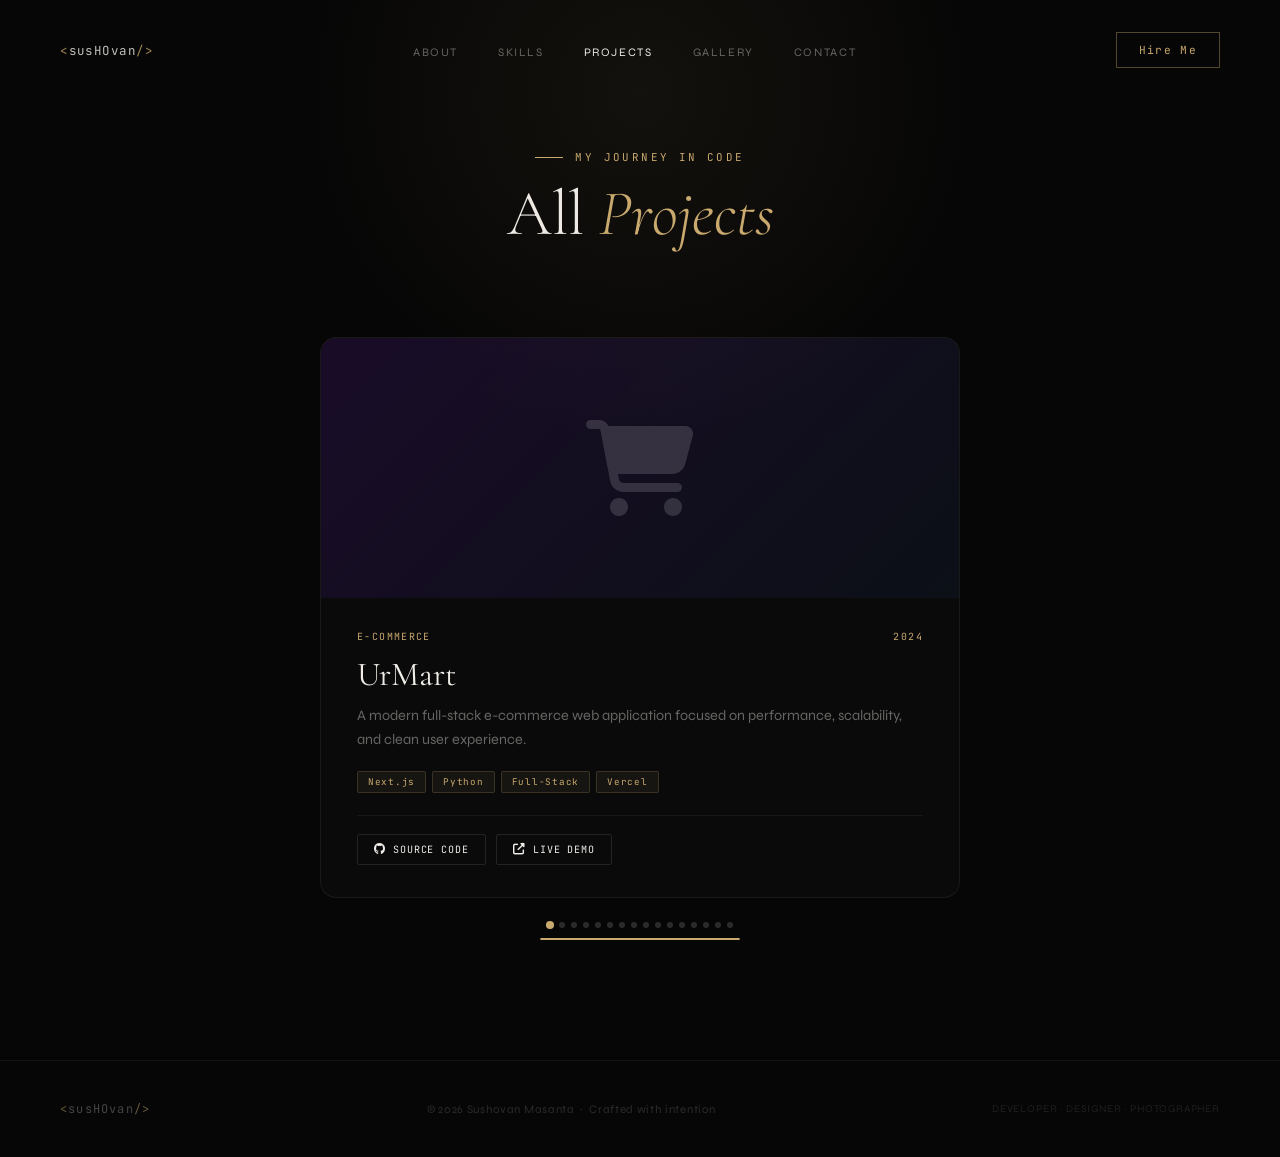
<file: projects.html>
<!DOCTYPE html>
<html lang="en">
<head>
  <meta charset="UTF-8">
  <meta name="viewport" content="width=device-width, initial-scale=1.0">
  <title>Projects | Sushovan Masanta</title>
  <link href="https://fonts.googleapis.com/css2?family=Cormorant+Garamond:ital,wght@0,300;0,600;1,300;1,600&family=Syne:wght@400;700;800&family=JetBrains+Mono:wght@300;400&display=swap" rel="stylesheet">
  <link href="https://cdnjs.cloudflare.com/ajax/libs/font-awesome/6.5.0/css/all.min.css" rel="stylesheet">
  <link rel="stylesheet" href="styles.css">
</head>
<body>

  <!-- LOADER -->
  <div id="page-loader">
    <div class="loader-inner">
      <span>Loading</span>
      <div class="loader-bar"></div>
    </div>
  </div>

  <!-- NAV -->
  <nav id="nav">
    <a href="index.html" class="nav-logo"><b>&lt;</b>susHOvan<b>/&gt;</b></a>
    <ul class="nav-links">
      <li><a href="index.html#hero">About</a></li>
      <li><a href="index.html#ch-skills">Skills</a></li>
      <li><a href="projects.html" style="color:var(--white)">Projects</a></li>
      <li><a href="index.html#ch-gallery">Gallery</a></li>
      <li><a href="index.html#ch-contact">Contact</a></li>
    </ul>
    <a href="mailto:sushovanmasanta@gmail.com" class="nav-cta">Hire Me</a>
    <button class="nav-hamburger" id="navHam" aria-label="Open menu">
      <span></span><span></span><span></span>
    </button>
  </nav>

  <!-- MOBILE MENU -->
  <div class="nav-mobile-overlay" id="navMobile">
    <ul>
      <li><a href="index.html">Home</a></li>
      <li><a href="index.html#ch-identity">About</a></li>
      <li><a href="index.html#ch-skills">Skills</a></li>
      <li><a href="projects.html" class="active-link">Projects</a></li>
      <li><a href="index.html#ch-gallery">Gallery</a></li>
      <li><a href="index.html#ch-contact">Contact</a></li>
    </ul>
    <a href="mailto:sushovanmasanta@gmail.com" class="nav-mobile-cta">Hire Me</a>
  </div>

  <!-- PAGE HEADER -->
  <section class="page-header">
    <div class="hero-glow" style="top:30%"></div>
    <div class="ch-eyebrow" style="justify-content:center">My Journey in Code</div>
    <h1 class="ch-title" style="text-align:center">All <em>Projects</em></h1>
  </section>

  <!-- CAROUSEL -->
  <section class="project-carousel-section">
    <div class="carousel-container">

      <div class="carousel-track">

        <div class="carousel-card">
          <div class="card-top bg-gradient-1"><i class="fas fa-shopping-cart"></i></div>
          <div class="card-bottom">
            <div class="card-meta"><span>E-Commerce</span><span>2024</span></div>
            <h3>UrMart</h3>
            <p>A modern full-stack e-commerce web application focused on performance, scalability, and clean user experience.</p>
            <div class="card-tags"><span>Next.js</span><span>Python</span><span>Full-Stack</span><span>Vercel</span></div>
            <div class="card-links">
              <a href="https://github.com/sushovancpp/urmart" target="_blank"><i class="fab fa-github"></i> Source Code</a>
              <a href="https://urmart.vercel.app/" target="_blank"><i class="fas fa-external-link-alt"></i> Live Demo</a>
            </div>
          </div>
        </div>

        <div class="carousel-card">
          <div class="card-top bg-gradient-2"><i class="fas fa-laptop-code"></i></div>
          <div class="card-bottom">
            <div class="card-meta"><span>Web Application</span><span>2024</span></div>
            <h3>PrepMate</h3>
            <p>An AI-powered interview preparation platform providing mock interviews, real-time feedback, and personalized learning paths.</p>
            <div class="card-tags"><span>Next.js</span><span>AI/ML</span><span>TypeScript</span></div>
            <div class="card-links">
              <a href="https://github.com/sushovancpp/PrepMate" target="_blank"><i class="fab fa-github"></i> Source Code</a>
              <a href="https://pprepmatee.vercel.app/" target="_blank"><i class="fas fa-external-link-alt"></i> Live Demo</a>
            </div>
          </div>
        </div>

        <div class="carousel-card">
          <div class="card-top bg-gradient-3"><i class="fas fa-book"></i></div>
          <div class="card-bottom">
            <div class="card-meta"><span>Management System</span><span>2024</span></div>
            <h3>BoiGhor</h3>
            <p>A full-stack Library Management System with authentication, book management, and PDF handling features.</p>
            <div class="card-tags"><span>React</span><span>Node.js</span><span>MySQL</span></div>
            <div class="card-links">
              <a href="https://github.com/sushovancpp/library-management-system-full" target="_blank"><i class="fab fa-github"></i> Source Code</a>
            </div>
          </div>
        </div>

        <div class="carousel-card">
          <div class="card-top bg-gradient-4"><i class="fas fa-comments"></i></div>
          <div class="card-bottom">
            <div class="card-meta"><span>Real-Time App</span><span>2024</span></div>
            <h3>Relay</h3>
            <p>A real-time chat application built for fast and seamless communication using modern web technologies.</p>
            <div class="card-tags"><span>JavaScript</span><span>WebSockets</span></div>
            <div class="card-links">
              <a href="https://github.com/sushovancpp/Relay" target="_blank"><i class="fab fa-github"></i> Source Code</a>
              <a href="https://rrelayy.vercel.app" target="_blank"><i class="fas fa-external-link-alt"></i> Live Demo</a>
            </div>
          </div>
        </div>

        <div class="carousel-card">
          <div class="card-top bg-gradient-5"><i class="fas fa-image"></i></div>
          <div class="card-bottom">
            <div class="card-meta"><span>Frontend UI</span><span>2024</span></div>
            <h3>ChobiGhor</h3>
            <p>An improved and extended version of a JavaScript project with better structure and cleaner code.</p>
            <div class="card-tags"><span>JavaScript</span><span>Refactoring</span></div>
            <div class="card-links">
              <a href="https://github.com/sushovancpp/ranjan-er-kirti-2.0" target="_blank"><i class="fab fa-github"></i> Source Code</a>
              <a href="https://ranjan-er-kirti.vercel.app" target="_blank"><i class="fas fa-external-link-alt"></i> Live Demo</a>
            </div>
          </div>
        </div>

        <div class="carousel-card">
          <div class="card-top bg-gradient-1"><i class="fas fa-shield-alt"></i></div>
          <div class="card-bottom">
            <div class="card-meta"><span>Machine Learning</span><span>2024</span></div>
            <h3>SpamGuard</h3>
            <p>An intelligent SMS spam detection system using machine learning and natural language processing techniques.</p>
            <div class="card-tags"><span>Python</span><span>NLP</span><span>Streamlit</span></div>
            <div class="card-links">
              <a href="https://github.com/sushovancpp/sms-spam-app" target="_blank"><i class="fab fa-github"></i> Source Code</a>
              <a href="https://sushovan-sms-spam-app.streamlit.app/" target="_blank"><i class="fas fa-external-link-alt"></i> Live Demo</a>
            </div>
          </div>
        </div>

        <div class="carousel-card">
          <div class="card-top bg-gradient-2"><i class="fas fa-plane"></i></div>
          <div class="card-bottom">
            <div class="card-meta"><span>Algorithm / ML</span><span>2024</span></div>
            <h3>Weekend-Getaway-Ranker</h3>
            <p>A Python-based application that ranks weekend getaway destinations based on user preferences.</p>
            <div class="card-tags"><span>Python</span><span>Algorithms</span><span>Streamlit</span></div>
            <div class="card-links">
              <a href="https://github.com/sushovancpp/Weekend-Getaway-Ranker" target="_blank"><i class="fab fa-github"></i> Source Code</a>
              <a href="https://sushovan-weekend-getaway-ranker.streamlit.app/" target="_blank"><i class="fas fa-external-link-alt"></i> Live Demo</a>
            </div>
          </div>
        </div>

        <div class="carousel-card">
          <div class="card-top bg-gradient-3"><i class="fas fa-music"></i></div>
          <div class="card-bottom">
            <div class="card-meta"><span>API Integration</span><span>2024</span></div>
            <h3>Lyrify</h3>
            <p>A Python application that fetches and displays song lyrics using Spotify and lyrics APIs.</p>
            <div class="card-tags"><span>Python</span><span>REST APIs</span><span>Streamlit</span></div>
            <div class="card-links">
              <a href="https://github.com/sushovancpp/spotify-lyric-search" target="_blank"><i class="fab fa-github"></i> Source Code</a>
              <a href="https://sushovan-spotify-lyric-search.streamlit.app/" target="_blank"><i class="fas fa-external-link-alt"></i> Live Demo</a>
            </div>
          </div>
        </div>

        <div class="carousel-card">
          <div class="card-top bg-gradient-4"><i class="fas fa-user-circle"></i></div>
          <div class="card-bottom">
            <div class="card-meta"><span>Portfolio</span><span>2024</span></div>
            <h3>Personal Portfolio</h3>
            <p>A personal portfolio website showcasing web development projects, technical skills, and creative work.</p>
            <div class="card-tags"><span>HTML/CSS</span><span>JavaScript</span><span>Vercel</span></div>
            <div class="card-links">
              <a href="https://github.com/sushovancpp/sushovan" target="_blank"><i class="fab fa-github"></i> Source Code</a>
              <a href="https://sushovan.vercel.app" target="_blank"><i class="fas fa-external-link-alt"></i> Live Demo</a>
            </div>
          </div>
        </div>

        <div class="carousel-card">
          <div class="card-top bg-gradient-5"><i class="fas fa-tasks"></i></div>
          <div class="card-bottom">
            <div class="card-meta"><span>Assignments</span><span>2024</span></div>
            <h3>AEKA-Assignments</h3>
            <p>A collection of assignments demonstrating frontend, backend, and problem-solving concepts.</p>
            <div class="card-tags"><span>JavaScript</span><span>Full-Stack</span></div>
            <div class="card-links">
              <a href="https://github.com/sushovancpp/AEKA-Assignments" target="_blank"><i class="fab fa-github"></i> Source Code</a>
              <a href="https://aeka-assignments.vercel.app" target="_blank"><i class="fas fa-external-link-alt"></i> Live Demo</a>
            </div>
          </div>
        </div>

        <div class="carousel-card">
          <div class="card-top bg-gradient-1"><i class="fas fa-paint-brush"></i></div>
          <div class="card-bottom">
            <div class="card-meta"><span>UI / UX Design</span><span>2024</span></div>
            <h3>Creative Showcase</h3>
            <p>A project focused on creative UI elements, animations, and frontend experimentation.</p>
            <div class="card-tags"><span>TypeScript</span><span>Animations</span><span>UI/UX</span></div>
            <div class="card-links">
              <a href="https://github.com/sushovancpp/creative-showcase" target="_blank"><i class="fab fa-github"></i> Source Code</a>
              <a href="https://creative-showcase-mxe8.vercel.app/" target="_blank"><i class="fas fa-external-link-alt"></i> Live Demo</a>
            </div>
          </div>
        </div>

        <div class="carousel-card">
          <div class="card-top bg-gradient-2"><i class="fas fa-bomb"></i></div>
          <div class="card-bottom">
            <div class="card-meta"><span>Game Development</span><span>2025</span></div>
            <h3>Mine Game</h3>
            <p>A probability-based grid game where players uncover safe tiles while avoiding hidden mines.</p>
            <div class="card-tags"><span>JavaScript</span><span>Game Logic</span></div>
            <div class="card-links">
              <a href="https://github.com/sushovancpp/mine-game" target="_blank"><i class="fab fa-github"></i> Source Code</a>
              <a href="https://mine-game-tau.vercel.app" target="_blank"><i class="fas fa-external-link-alt"></i> Live Demo</a>
            </div>
          </div>
        </div>

        <div class="carousel-card">
          <div class="card-top bg-gradient-3"><i class="fas fa-flask"></i></div>
          <div class="card-bottom">
            <div class="card-meta"><span>Experimental</span><span>2024</span></div>
            <h3>Hobby</h3>
            <p>A TypeScript-based project created to experiment with ideas, features, and clean code practices.</p>
            <div class="card-tags"><span>TypeScript</span><span>Architecture</span></div>
            <div class="card-links">
              <a href="https://github.com/sushovancpp/hobby" target="_blank"><i class="fab fa-github"></i> Source Code</a>
              <a href="https://finalyearvlsi.vercel.app" target="_blank"><i class="fas fa-external-link-alt"></i> Live Demo</a>
            </div>
          </div>
        </div>

        <div class="carousel-card">
          <div class="card-top bg-gradient-4"><i class="fas fa-code"></i></div>
          <div class="card-bottom">
            <div class="card-meta"><span>DOM Manipulation</span><span>2024</span></div>
            <h3>Ranjan Er Kirti</h3>
            <p>A JavaScript project showcasing logical implementations and interactive functionality.</p>
            <div class="card-tags"><span>JavaScript</span><span>DOM</span></div>
            <div class="card-links">
              <a href="https://github.com/sushovancpp/ranjan-er-kirti" target="_blank"><i class="fab fa-github"></i> Source Code</a>
              <a href="https://ranjan-er-kirti.vercel.app" target="_blank"><i class="fas fa-external-link-alt"></i> Live Demo</a>
            </div>
          </div>
        </div>

        <div class="carousel-card">
          <div class="card-top bg-gradient-5"><i class="fas fa-check-square"></i></div>
          <div class="card-bottom">
            <div class="card-meta"><span>Productivity</span><span>2024</span></div>
            <h3>Smart-ToDo</h3>
            <p>A simple to-do list application to manage daily tasks with a clean interface.</p>
            <div class="card-tags"><span>JavaScript</span><span>CRUD</span></div>
            <div class="card-links">
              <a href="https://github.com/sushovancpp/Smart-ToDo" target="_blank"><i class="fab fa-github"></i> Source Code</a>
            </div>
          </div>
        </div>

        <div class="carousel-card">
          <div class="card-top bg-gradient-2"><i class="fab fa-html5"></i></div>
          <div class="card-bottom">
            <div class="card-meta"><span>Foundational</span><span>2024</span></div>
            <h3>Web Basics Assignment</h3>
            <p>Assignment work focused on foundational web design and JavaScript-based tasks.</p>
            <div class="card-tags"><span>HTML/CSS</span><span>JavaScript</span></div>
            <div class="card-links">
              <a href="https://github.com/sushovancpp/sushovanmasanta2020" target="_blank"><i class="fab fa-github"></i> Source Code</a>
            </div>
          </div>
        </div>
      </div>
      <!-- /carousel-track -->

      <div class="carousel-footer">
        <div class="carousel-dots"></div>
        <div class="carousel-auto-bar"><div class="carousel-auto-fill"></div></div>
      </div>
    </div>
    <!-- /carousel-container -->
  </section>

  <footer style="margin-top:40px">
    <a href="#" class="logo"><b>&lt;</b>susHOvan<b>/&gt;</b></a>
    <p>&copy; 2026 Sushovan Masanta &nbsp;·&nbsp; Crafted with intention</p>
    <p style="font-size:.65rem;color:rgba(255,255,255,.1);letter-spacing:.08em">DEVELOPER · DESIGNER · PHOTOGRAPHER</p>
  </footer>

  <a href="#" class="btt" id="btt"><i class="fas fa-arrow-up"></i></a>
  <script src="script.js"></script>
</body>
</html>
</file>
<file: styles.css>
*,*::before,*::after{margin:0;padding:0;box-sizing:border-box}
:root{
  --black:#060606;
  --white:#f0ede8;
  --gold:#c9a96e;
  --muted:rgba(240,237,232,0.4);
  --serif:'Cormorant Garamond',Georgia,serif;
  --sans:'Syne',sans-serif;
  --mono:'JetBrains Mono',monospace;
}
html{font-size:16px;scroll-behavior:smooth}
body{background:var(--black);color:var(--white);font-family:var(--sans);overflow-x:hidden}

/* ═══ LOADER ═══ */
#page-loader{position:fixed;inset:0;background:var(--black);display:flex;align-items:center;justify-content:center;z-index:99999;transition:opacity .6s ease,visibility .6s ease}
#page-loader.hidden{opacity:0;visibility:hidden;pointer-events:none}
.loader-inner{font-family:var(--mono);font-size:.65rem;letter-spacing:.3em;text-transform:uppercase;color:var(--gold);display:flex;flex-direction:column;align-items:center;gap:16px}
.loader-bar{width:80px;height:1px;background:rgba(201,169,110,.2);position:relative;overflow:hidden}
.loader-bar::after{content:'';position:absolute;left:-100%;top:0;height:100%;width:100%;background:var(--gold);animation:loaderSlide .9s ease forwards}
@keyframes loaderSlide{to{left:0}}

/* ═══ NAV ═══ */
nav{
  position:fixed;top:0;left:0;right:0;z-index:1000;
  display:flex;align-items:center;justify-content:space-between;
  padding:32px 60px;
  transition:padding .4s ease, background .4s ease, transform .4s cubic-bezier(.16,1,.3,1);
}
nav.solid{
  padding:18px 60px;
  background:rgba(6,6,6,.92);
  backdrop-filter:blur(24px);
  border-bottom:1px solid rgba(255,255,255,.06);
}
/* Auto-hide: only on desktop — mobile stays always visible */
nav.nav-hidden{transform:translateY(-110%)}

.nav-logo{font-family:var(--mono);font-size:.78rem;letter-spacing:.12em;color:var(--white);text-decoration:none;opacity:.8}
.nav-logo b{color:var(--gold);font-weight:400}
.nav-links{display:flex;gap:40px;list-style:none}
.nav-links a{font-size:.72rem;letter-spacing:.14em;text-transform:uppercase;color:var(--muted);text-decoration:none;transition:color .3s}
.nav-links a:hover{color:var(--white)}
.nav-cta{font-family:var(--mono);font-size:.7rem;letter-spacing:.12em;padding:10px 22px;border:1px solid rgba(201,169,110,.4);color:var(--gold);text-decoration:none;transition:all .3s}
.nav-cta:hover{background:var(--gold);color:var(--black)}

/* HAMBURGER — hidden on desktop */
.nav-hamburger{display:none;flex-direction:column;gap:5px;background:none;border:none;cursor:pointer;padding:6px;z-index:1001;position:relative}
.nav-hamburger span{width:24px;height:1.5px;background:var(--white);display:block;transition:all .35s cubic-bezier(.16,1,.3,1)}
.nav-hamburger.open span:nth-child(1){transform:translateY(6.5px) rotate(45deg)}
.nav-hamburger.open span:nth-child(2){opacity:0;transform:scaleX(0)}
.nav-hamburger.open span:nth-child(3){transform:translateY(-6.5px) rotate(-45deg)}

/* MOBILE MENU OVERLAY */
.nav-mobile-overlay{position:fixed;inset:0;background:rgba(6,6,6,.97);display:flex;flex-direction:column;align-items:center;justify-content:center;z-index:998;opacity:0;visibility:hidden;transition:opacity .4s,visibility .4s}
.nav-mobile-overlay.open{opacity:1;visibility:visible}
.nav-mobile-overlay ul{list-style:none;text-align:center;display:flex;flex-direction:column;gap:28px}
.nav-mobile-overlay ul a{font-family:var(--serif);font-size:2.2rem;font-weight:300;color:var(--muted);text-decoration:none;letter-spacing:.04em;transition:color .3s;display:block}
.nav-mobile-overlay ul a:hover,.nav-mobile-overlay ul a.active-link{color:var(--white)}
.nav-mobile-cta{margin-top:28px;font-family:var(--mono);font-size:.7rem;letter-spacing:.12em;padding:12px 28px;border:1px solid rgba(201,169,110,.4);color:var(--gold);text-decoration:none;transition:all .3s}
.nav-mobile-cta:hover{background:var(--gold);color:var(--black)}

/* ═══ HERO ═══ */
#hero{height:100vh;display:flex;align-items:center;justify-content:center;text-align:center;position:relative;overflow:hidden;padding:0 24px}
.hero-bg-lines{position:absolute;inset:0;pointer-events:none}
.hero-bg-lines span{position:absolute;top:0;bottom:0;width:1px;background:linear-gradient(to bottom,transparent,rgba(255,255,255,.04),transparent)}
.hero-bg-lines span:nth-child(1){left:20%}
.hero-bg-lines span:nth-child(2){left:40%}
.hero-bg-lines span:nth-child(3){left:60%}
.hero-bg-lines span:nth-child(4){left:80%}
.hero-glow{position:absolute;width:700px;height:700px;background:radial-gradient(circle,rgba(201,169,110,.07) 0%,transparent 70%);top:50%;left:50%;transform:translate(-50%,-50%);pointer-events:none}
.hero-label{font-family:var(--mono);font-size:.68rem;letter-spacing:.28em;text-transform:uppercase;color:var(--gold);margin-bottom:40px;opacity:0;transform:translateY(20px);animation:up .8s .2s forwards;display:flex;align-items:center;justify-content:center;gap:14px}
.hero-label::before,.hero-label::after{content:'';width:36px;height:1px;background:var(--gold);opacity:.5}
.hero-name{font-family:var(--serif);font-size:clamp(4rem,10vw,13rem);font-weight:300;line-height:.9;letter-spacing:-.02em;margin-bottom:20px}
.hero-name .line{display:block;overflow:hidden}
.hero-name .line span{display:block;transform:translateY(110%);animation:slideUp 1.1s cubic-bezier(.16,1,.3,1) forwards}
.hero-name .line:nth-child(1) span{animation-delay:.3s}
.hero-name .line:nth-child(2) span{animation-delay:.5s;font-style:italic;color:var(--gold)}
.hero-tagline{font-size:clamp(.8rem,1.8vw,1.4rem);color:var(--muted);letter-spacing:.06em;margin-bottom:60px;opacity:0;transform:translateY(16px);animation:up .9s .9s forwards}
.hero-actions{display:flex;gap:20px;justify-content:center;flex-wrap:wrap;opacity:0;transform:translateY(16px);animation:up .9s 1.1s forwards}
.btn-gold{display:inline-flex;align-items:center;gap:10px;padding:16px 36px;background:var(--gold);color:var(--black);font-family:var(--sans);font-size:.75rem;font-weight:700;letter-spacing:.12em;text-transform:uppercase;text-decoration:none;transition:all .3s}
.btn-gold:hover{background:var(--white);transform:translateY(-2px)}
.btn-border{display:inline-flex;align-items:center;gap:10px;padding:16px 36px;border:1px solid rgba(255,255,255,.12);color:var(--muted);font-size:.75rem;letter-spacing:.12em;text-transform:uppercase;text-decoration:none;transition:all .3s}
.btn-border:hover{border-color:var(--gold);color:var(--gold)}
.scroll-down{position:absolute;bottom:48px;left:50%;transform:translateX(-50%);display:flex;flex-direction:column;align-items:center;gap:12px;opacity:0;animation:up .8s 1.8s forwards}
.scroll-down span{font-family:var(--mono);font-size:.6rem;letter-spacing:.22em;text-transform:uppercase;color:var(--muted)}
.scroll-arrow{width:1px;height:60px;background:linear-gradient(to bottom,var(--gold),transparent);animation:pulse 2s ease-in-out infinite}

/* ═══ CHAPTERS ═══ */
.chapter{position:relative}
.sticky-stage{position:sticky;top:0;height:100vh;display:flex;align-items:center;justify-content:center;overflow:hidden}

/* ─── IDENTITY ─── */
#ch-identity{height:350vh}
.identity-text{text-align:center;position:relative;z-index:2;max-width:960px;padding:0 24px}
.big-word{font-family:var(--serif);font-size:clamp(2.8rem,8vw,10rem);font-weight:300;line-height:1.05;display:block;opacity:0;transform:translateY(60px) scale(.97);filter:blur(10px);transition:opacity 1s cubic-bezier(.16,1,.3,1),transform 1s cubic-bezier(.16,1,.3,1),filter 1s}
.big-word.w2{font-style:italic;color:var(--gold)}
.big-word.in{opacity:1;transform:translateY(0) scale(1);filter:blur(0)}
.sub-reveal{font-size:1rem;color:var(--muted);margin-top:36px;line-height:1.9;max-width:560px;margin-left:auto;margin-right:auto;opacity:0;transform:translateY(24px);transition:opacity .9s .1s,transform .9s .1s}
.sub-reveal.in{opacity:1;transform:translateY(0)}
.stats-reveal{display:flex;gap:40px;justify-content:center;margin-top:52px;flex-wrap:wrap;opacity:0;transform:translateY(24px);transition:opacity .9s .2s,transform .9s .2s}
.stats-reveal.in{opacity:1;transform:translateY(0)}
.stat-item h3{font-family:var(--serif);font-size:3.5rem;font-weight:300;color:var(--gold);line-height:1}
.stat-item p{font-size:.72rem;letter-spacing:.12em;text-transform:uppercase;color:var(--muted);margin-top:6px}

/* ─── SKILLS ─── */
#ch-skills{height:400vh}
.skills-stage{width:100%;max-width:1200px;padding:0 60px;display:grid;grid-template-columns:1fr 1fr;gap:80px;align-items:center}
.skills-left .ch-label{font-family:var(--mono);font-size:.68rem;letter-spacing:.22em;text-transform:uppercase;color:var(--gold);margin-bottom:20px}
.skills-left h2{font-family:var(--serif);font-size:clamp(2.5rem,4vw,5.5rem);font-weight:300;line-height:1.1}
.skills-left h2 em{font-style:italic;color:var(--gold)}
.skills-left p{font-size:.95rem;line-height:1.8;color:var(--muted);margin-top:24px;max-width:380px}
.skills-right{display:flex;flex-direction:column;gap:12px}
.skill-item{padding:24px;border:1px solid rgba(255,255,255,.04);display:flex;align-items:center;gap:20px;position:relative;overflow:hidden;opacity:0;transform:translateX(70px);transition:opacity .9s cubic-bezier(.16,1,.3,1),transform .9s cubic-bezier(.16,1,.3,1)}
.skill-item::before{content:'';position:absolute;left:0;top:0;bottom:0;width:0;background:rgba(201,169,110,.06);transition:width .5s cubic-bezier(.16,1,.3,1)}
.skill-item:hover::before{width:100%}
.skill-item.in{opacity:1;transform:translateX(0)}
.skill-icon-wrap{width:44px;height:44px;flex-shrink:0;border:1px solid rgba(201,169,110,.2);display:flex;align-items:center;justify-content:center;color:var(--gold);font-size:.95rem}
.skill-item h4{font-size:.9rem;font-weight:600;margin-bottom:8px}
.tags{display:flex;gap:6px;flex-wrap:wrap}
.tags span{font-family:var(--mono);font-size:.6rem;letter-spacing:.08em;padding:3px 9px;border:1px solid rgba(255,255,255,.07);color:var(--muted)}

/* ─── PROJECTS CHAPTER (index.html) ─── */
#ch-projects{height:300vh}
.projects-stage{width:100%;max-width:1100px;padding:0 60px}
.ch-eyebrow{font-family:var(--mono);font-size:.68rem;letter-spacing:.22em;text-transform:uppercase;color:var(--gold);margin-bottom:20px;display:flex;align-items:center;gap:12px}
.ch-eyebrow::before{content:'';width:28px;height:1px;background:var(--gold)}
.ch-title{font-family:var(--serif);font-size:clamp(2.5rem,5vw,7rem);font-weight:300;line-height:.95;margin-bottom:52px;color:var(--white)}
.ch-title em{font-style:italic;color:var(--gold)}

.featured-projects-grid{display:grid;grid-template-columns:1fr 1fr;gap:32px}
.main-page-card{opacity:0;transform:translateY(40px);transition:opacity .9s cubic-bezier(.16,1,.3,1),transform .9s cubic-bezier(.16,1,.3,1)}
.main-page-card.in{opacity:1;transform:translateY(0)}

.view-more-container{display:flex;justify-content:center;margin-top:52px}

/* ─── CARD STYLES (shared between index featured + carousel) ─── */
.large-project-card{
  width:100%;background:rgba(255,255,255,.02);border:1px solid rgba(255,255,255,.06);
  border-radius:16px;overflow:hidden;
  transition:border-color .4s;
}
/* For list view (index.html featured) animation */
.large-project-card.animate-card{opacity:0;transform:translateY(60px);transition:opacity .8s cubic-bezier(.16,1,.3,1),transform .8s cubic-bezier(.16,1,.3,1),border-color .4s}
.large-project-card.animate-card.in{opacity:1;transform:translateY(0)}
.large-project-card:hover{border-color:rgba(201,169,110,.4)}

.card-top{height:240px;display:flex;align-items:center;justify-content:center;position:relative}
.bg-gradient-1{background:linear-gradient(135deg,rgba(106,17,203,.15) 0%,rgba(37,117,252,.05) 100%)}
.bg-gradient-2{background:linear-gradient(135deg,rgba(201,169,110,.15) 0%,rgba(6,6,6,1) 100%)}
.bg-gradient-3{background:linear-gradient(135deg,rgba(238,9,121,.1) 0%,rgba(255,106,0,.05) 100%)}
.bg-gradient-4{background:linear-gradient(135deg,rgba(15,32,39,.8) 0%,rgba(32,58,67,.4) 50%,rgba(44,83,100,.2) 100%)}
.bg-gradient-5{background:linear-gradient(135deg,rgba(131,58,180,.1) 0%,rgba(253,29,29,.05) 50%,rgba(252,176,69,.05) 100%)}
.card-top i{font-size:5rem;color:rgba(255,255,255,.15);transition:transform .5s,color .5s}
.large-project-card:hover .card-top i{transform:scale(1.1);color:rgba(201,169,110,.5)}

.card-bottom{padding:32px 36px}

.card-meta{
  display:flex;justify-content:space-between;align-items:center;
  font-family:var(--mono);font-size:.62rem;color:var(--gold);
  text-transform:uppercase;letter-spacing:.14em;margin-bottom:14px;gap:8px;
}

.card-bottom h3{
  font-family:var(--serif);font-size:2.1rem;font-weight:400;
  color:var(--white);margin-bottom:10px;line-height:1.1;
}

.card-bottom p{font-size:.9rem;color:var(--muted);line-height:1.7;margin-bottom:18px}

.card-tags{display:flex;flex-wrap:wrap;gap:6px;margin-bottom:22px}
.card-tags span{
  display:inline-block;
  font-family:var(--mono);font-size:.58rem;letter-spacing:.08em;
  background:rgba(201,169,110,.07);border:1px solid rgba(201,169,110,.2);
  padding:4px 10px;border-radius:2px;color:var(--gold);white-space:nowrap;
}

.card-links{
  display:flex;flex-wrap:wrap;gap:10px;
  border-top:1px solid rgba(255,255,255,.06);padding-top:18px;
}
.card-links a{
  display:inline-flex;align-items:center;gap:7px;
  padding:8px 16px;
  border:1px solid rgba(255,255,255,.1);
  color:var(--white);text-decoration:none;
  font-family:var(--mono);font-size:.63rem;letter-spacing:.09em;text-transform:uppercase;
  border-radius:2px;transition:all .3s;
}
.card-links a:hover{border-color:var(--gold);color:var(--gold);background:rgba(201,169,110,.06)}
.card-links a i{font-size:.72rem;flex-shrink:0}

/* ─── GALLERY SLIDESHOW ─── */
#ch-gallery{height:200vh}
.gallery-stage{width:100%;max-width:900px;padding:0 60px}
.gallery-header{margin-bottom:36px}

.gallery-slideshow{position:relative;width:100%;max-width:500px;margin:0 auto;user-select:none;-webkit-user-select:none}

.gallery-slide-track{
  position:relative;width:100%;
  height:520px;
  border-radius:8px;overflow:hidden;
  background:rgba(255,255,255,.03);
  border:1px solid rgba(255,255,255,.06);
}

.gallery-slide{position:absolute;inset:0;transition:transform .65s cubic-bezier(.16,1,.3,1),opacity .5s ease;transform:translateX(100%);opacity:0;pointer-events:none}
.gallery-slide.active{transform:translateX(0);opacity:1;pointer-events:auto}
.gallery-slide.exit-left{transform:translateX(-30%) scale(.96);opacity:0;pointer-events:none}
.gallery-slide.enter-right{transform:translateX(100%);opacity:0;pointer-events:none}
.gallery-slide.exit-right{transform:translateX(100%);opacity:0;pointer-events:none}
.gallery-slide.enter-left{transform:translateX(-100%);opacity:0;pointer-events:none}

.gallery-slide a{display:block;width:100%;height:100%;position:relative}
.gallery-slide img{
  width:100%;height:100%;
  object-fit:cover;object-position:center;
  display:block;transition:filter .4s;
}
.gallery-slide a:hover img{filter:brightness(1.05)}
.g-overlay{position:absolute;inset:0;background:rgba(6,6,6,.3);display:flex;align-items:center;justify-content:center;opacity:0;transition:opacity .4s}
.g-overlay i{font-size:1.8rem;color:var(--white)}
.gallery-slide a:hover .g-overlay{opacity:1}

/* Tap zones on image */
.slide-tap-zone{position:absolute;top:0;bottom:0;width:45%;z-index:5;cursor:pointer}
.slide-tap-left{left:0}
.slide-tap-right{right:0}

/* Hint label on image */
.slide-hint{
  position:absolute;bottom:14px;right:14px;
  display:flex;align-items:center;gap:5px;
  font-family:var(--mono);font-size:.52rem;letter-spacing:.1em;
  color:rgba(255,255,255,.7);background:rgba(6,6,6,.55);
  padding:5px 10px;border-radius:20px;backdrop-filter:blur(8px);
  z-index:4;pointer-events:none;
  animation:hintPulse 2.5s ease-in-out infinite;
}
@keyframes hintPulse{0%,100%{opacity:.5}50%{opacity:1}}

/* Controls below */
.slideshow-controls{display:flex;align-items:center;justify-content:space-between;margin-top:14px;padding:0 2px}
.slideshow-counter{font-family:var(--mono);font-size:.65rem;letter-spacing:.2em;color:var(--gold)}
.slideshow-arrows{display:flex;gap:10px}
.slide-arrow-btn{width:36px;height:36px;border:1px solid rgba(255,255,255,.1);border-radius:50%;background:none;color:var(--muted);font-size:.82rem;cursor:pointer;display:flex;align-items:center;justify-content:center;transition:all .3s}
.slide-arrow-btn:hover{border-color:var(--gold);color:var(--gold)}

.slide-progress{height:2px;background:rgba(255,255,255,.06);margin-top:10px;border-radius:2px;overflow:hidden}
.slide-progress-fill{height:100%;background:var(--gold);border-radius:2px;transition:width .5s cubic-bezier(.16,1,.3,1)}

/* ─── CONTACT ─── */
#ch-contact{height:250vh}
.contact-stage{width:100%;max-width:1100px;padding:0 60px;display:grid;grid-template-columns:1fr 1fr;gap:100px;align-items:center}
.contact-big-text{font-family:var(--serif);font-size:clamp(2.5rem,5.5vw,7rem);font-weight:300;line-height:.95;opacity:0;transform:translateY(60px);transition:opacity 1s cubic-bezier(.16,1,.3,1),transform 1s cubic-bezier(.16,1,.3,1);color:var(--white)}
.contact-big-text.in{opacity:1;transform:translateY(0)}
.contact-big-text em{display:block;font-style:italic;color:var(--gold)}
.contact-right{display:flex;flex-direction:column;gap:12px;opacity:0;transform:translateY(40px);transition:opacity .9s .2s cubic-bezier(.16,1,.3,1),transform .9s .2s cubic-bezier(.16,1,.3,1)}
.contact-right.in{opacity:1;transform:translateY(0)}
.contact-right>p{font-size:.95rem;line-height:1.8;color:var(--muted);margin-bottom:24px}
.c-item{display:flex;gap:16px;align-items:center;padding:18px 22px;border:1px solid rgba(255,255,255,.05);text-decoration:none;color:var(--white);transition:border-color .3s,background .3s;word-break:break-all}
.c-item:hover{border-color:rgba(201,169,110,.3);background:rgba(201,169,110,.04)}
div.c-item{cursor:default}
.c-icon{width:38px;height:38px;flex-shrink:0;border:1px solid rgba(201,169,110,.2);display:flex;align-items:center;justify-content:center;color:var(--gold);font-size:.85rem}
.c-item h4{font-size:.68rem;letter-spacing:.1em;text-transform:uppercase;color:var(--muted);margin-bottom:3px}
.c-item span{font-size:.88rem}
.c-socials{display:flex;gap:12px;margin-top:16px}
.c-soc{width:40px;height:40px;border:1px solid rgba(255,255,255,.07);display:flex;align-items:center;justify-content:center;color:var(--muted);text-decoration:none;font-size:.9rem;transition:all .3s}
.c-soc:hover{border-color:var(--gold);color:var(--gold)}

/* ═══ PROJECTS PAGE ═══ */
.page-header{position:relative;padding-top:150px;text-align:center;padding-bottom:20px}

/* PROJECT CAROUSEL */
.project-carousel-section{position:relative;width:100%;padding:20px 0 80px}

.carousel-container{position:relative;width:100%;max-width:800px;margin:0 auto;padding:0 80px}

.carousel-track{position:relative;width:100%;perspective:1200px}

.carousel-card{
  position:absolute;top:0;left:0;width:100%;
  background:rgba(255,255,255,.02);border:1px solid rgba(255,255,255,.06);border-radius:16px;overflow:hidden;
  opacity:0;pointer-events:none;
  transition:transform .65s cubic-bezier(.16,1,.3,1),opacity .5s ease;
  transform:translateX(100%) rotateY(12deg);
  transform-origin:left center;will-change:transform,opacity;
}
.carousel-card.active{opacity:1;pointer-events:auto;transform:translateX(0) rotateY(0deg);position:relative}
.carousel-card.exit-left{opacity:0;pointer-events:none;transform:translateX(-80%) rotateY(-12deg) scale(.93)}
.carousel-card.enter-right{transform:translateX(100%) rotateY(12deg);opacity:0;pointer-events:none}
.carousel-card.exit-right{opacity:0;pointer-events:none;transform:translateX(80%) rotateY(12deg) scale(.93)}
.carousel-card.enter-left{transform:translateX(-100%) rotateY(-12deg);opacity:0;pointer-events:none}
.carousel-card:hover{border-color:rgba(201,169,110,.4)}
.carousel-card .card-top{height:260px}
.carousel-card .card-top i{font-size:6rem}

/* Carousel footer */
.carousel-footer{display:flex;flex-direction:column;align-items:center;gap:10px;margin-top:24px}
.carousel-counter{font-family:var(--mono);font-size:.65rem;letter-spacing:.2em;color:var(--gold);text-transform:uppercase}
.carousel-dots{display:flex;gap:6px;flex-wrap:wrap;justify-content:center;max-width:320px}
.carousel-dot{width:6px;height:6px;border-radius:50%;background:rgba(255,255,255,.15);transition:background .3s,transform .3s;cursor:pointer;border:none;padding:0}
.carousel-dot.active{background:var(--gold);transform:scale(1.35)}
.carousel-hint{font-family:var(--mono);font-size:.58rem;letter-spacing:.12em;color:var(--muted);opacity:.6}

/* Auto-scroll progress bar */
.carousel-auto-bar{height:2px;background:rgba(255,255,255,.06);max-width:200px;width:200px;border-radius:2px;overflow:hidden}
.carousel-auto-fill{height:100%;background:var(--gold);border-radius:2px;width:0%}

/* ═══ FOOTER ═══ */
footer{padding:40px 60px;border-top:1px solid rgba(255,255,255,.05);display:flex;align-items:center;justify-content:space-between}
footer .logo{font-family:var(--mono);font-size:.75rem;color:rgba(255,255,255,.25);text-decoration:none;letter-spacing:.1em}
footer .logo b{color:rgba(201,169,110,.5);font-weight:400}
footer p{font-size:.72rem;color:rgba(255,255,255,.15);letter-spacing:.06em}
.btt{position:fixed;bottom:40px;right:48px;width:44px;height:44px;border:1px solid rgba(255,255,255,.08);display:flex;align-items:center;justify-content:center;color:var(--muted);font-size:.85rem;text-decoration:none;background:rgba(6,6,6,.7);backdrop-filter:blur(10px);opacity:0;transform:translateY(20px);transition:all .4s;z-index:100}
.btt.vis{opacity:1;transform:translateY(0)}
.btt:hover{border-color:var(--gold);color:var(--gold)}

/* ═══ KEYFRAMES ═══ */
@keyframes up{from{opacity:0;transform:translateY(20px)}to{opacity:1;transform:translateY(0)}}
@keyframes slideUp{from{transform:translateY(110%)}to{transform:translateY(0)}}
@keyframes pulse{0%,100%{opacity:.3}50%{opacity:1}}

/* ═══════════════
   TABLET ≤ 900px
═══════════════ */
@media(max-width:900px){
  .hero-actions{flex-direction:column;align-items:center}
  .contact-stage{grid-template-columns:1fr;gap:60px}
  .contact-big-text{text-align:center}
  .featured-projects-grid{grid-template-columns:1fr;gap:24px}
  .carousel-container{padding:0 56px}
  .gallery-slide-track{height:460px}
}

/* ═══════════════
   MOBILE ≤ 768px
═══════════════ */
@media(max-width:768px){
  /* NAV — never auto-hide on mobile */
  nav{padding:18px 20px}
  nav.solid{padding:14px 20px}
  nav.nav-hidden{transform:none !important}  /* override auto-hide on mobile */
  .nav-links,.nav-cta{display:none}
  .nav-hamburger{display:flex}

  /* STICKY → normal flow on mobile */
  .sticky-stage{position:relative;height:auto;min-height:100vh;display:block;overflow:visible;padding:80px 0 60px}
  .chapter{height:auto !important}

  /* IDENTITY */
  .identity-text{padding:0 20px 60px;text-align:center}
  .big-word{font-size:clamp(2.2rem,10vw,4.5rem)}
  .sub-reveal{font-size:.9rem;line-height:1.7}
  .stats-reveal{gap:20px;margin-top:28px}
  .stat-item h3{font-size:2.2rem}

  /* SKILLS */
  .skills-stage{padding:0 20px 60px;grid-template-columns:1fr;gap:36px;text-align:center}
  .skills-left p{margin:16px auto 0}
  .skills-right{align-items:stretch}
  .skill-item{opacity:1 !important;transform:none !important;padding:16px}

  /* PROJECTS */
  .projects-stage{padding:0 20px 60px}
  .ch-title{font-size:clamp(2rem,9vw,3.5rem) !important;margin-bottom:28px;color:var(--white) !important}
  .featured-projects-grid{gap:16px}
  .view-more-container{margin-top:28px}

  /* GALLERY */
  .gallery-stage{padding:0 20px 60px}
  .gallery-slideshow{max-width:100%}
  .gallery-slide-track{height:400px}

  /* CONTACT */
  .contact-stage{padding:0 20px 60px;grid-template-columns:1fr;gap:40px}
  .contact-big-text{font-size:clamp(2.2rem,9vw,4rem) !important;text-align:center;color:var(--white) !important}

  /* FOOTER */
  footer{flex-direction:column;gap:16px;text-align:center;padding:32px 24px}
  .btt{right:20px;bottom:20px}

  /* PAGE HEADER */
  .page-header{padding-top:100px !important;padding-bottom:16px}

  /* CAROUSEL */
  .carousel-container{padding:0 14px}
  .carousel-card .card-top{height:160px}
  .carousel-card .card-top i{font-size:3.2rem}
  .carousel-card .card-bottom{padding:18px 16px}
  .carousel-card .card-bottom h3{font-size:1.5rem}
  .carousel-card .card-bottom p{font-size:.84rem;margin-bottom:14px}
  .carousel-card .card-tags{margin-bottom:16px}
  .carousel-card .card-tags span{font-size:.55rem;padding:3px 8px}
  .carousel-card .card-links a{padding:7px 12px;font-size:.6rem}
  .carousel-auto-bar{max-width:140px;width:140px}
}

/* ═══════════════
   SMALL ≤ 480px
═══════════════ */
@media(max-width:480px){
  .hero-name{font-size:clamp(3rem,13vw,5rem)}
  .hero-label{font-size:.58rem;letter-spacing:.14em}
  .hero-label::before,.hero-label::after{width:16px}
  .stats-reveal{gap:14px}
  .ch-title{font-size:clamp(1.8rem,10vw,3rem) !important}
  .contact-big-text{font-size:clamp(1.9rem,10vw,3rem) !important}
  .gallery-slide-track{height:340px}
  .slide-hint{font-size:.48rem}
}
</file>
